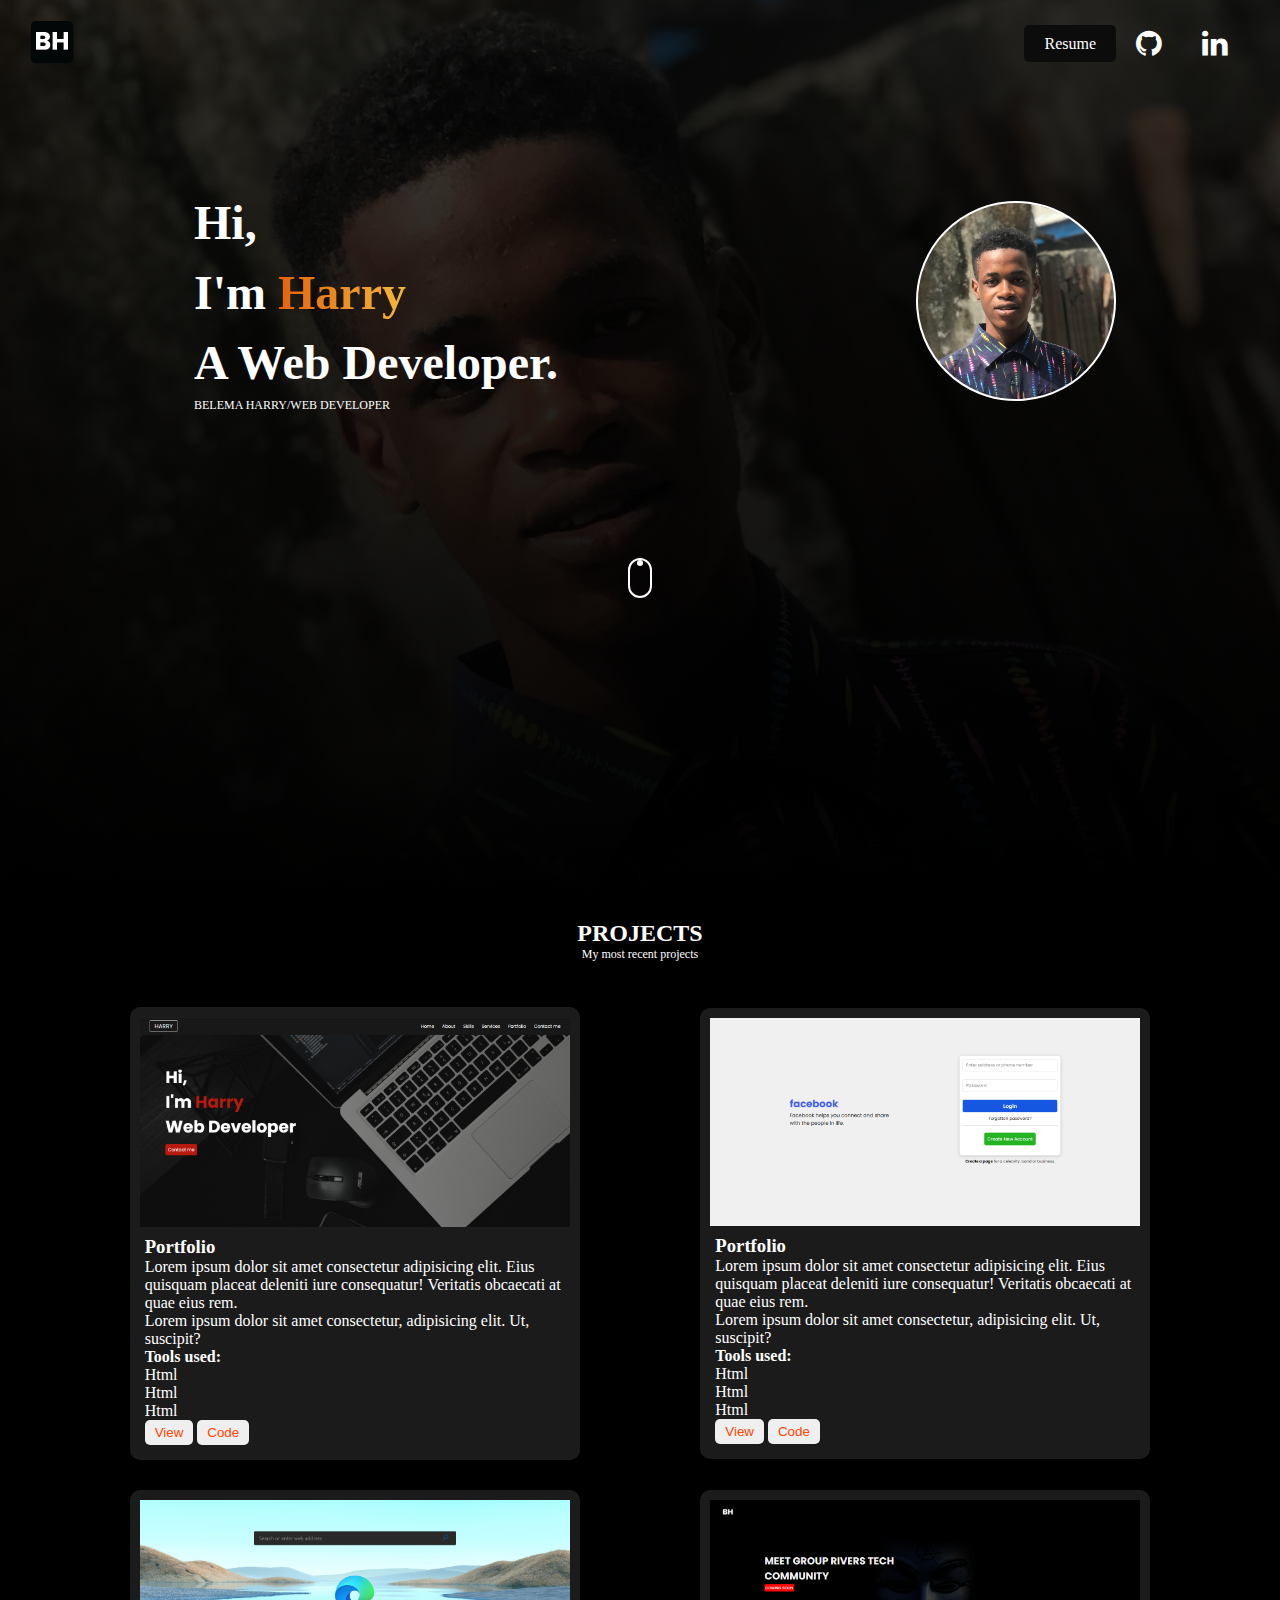
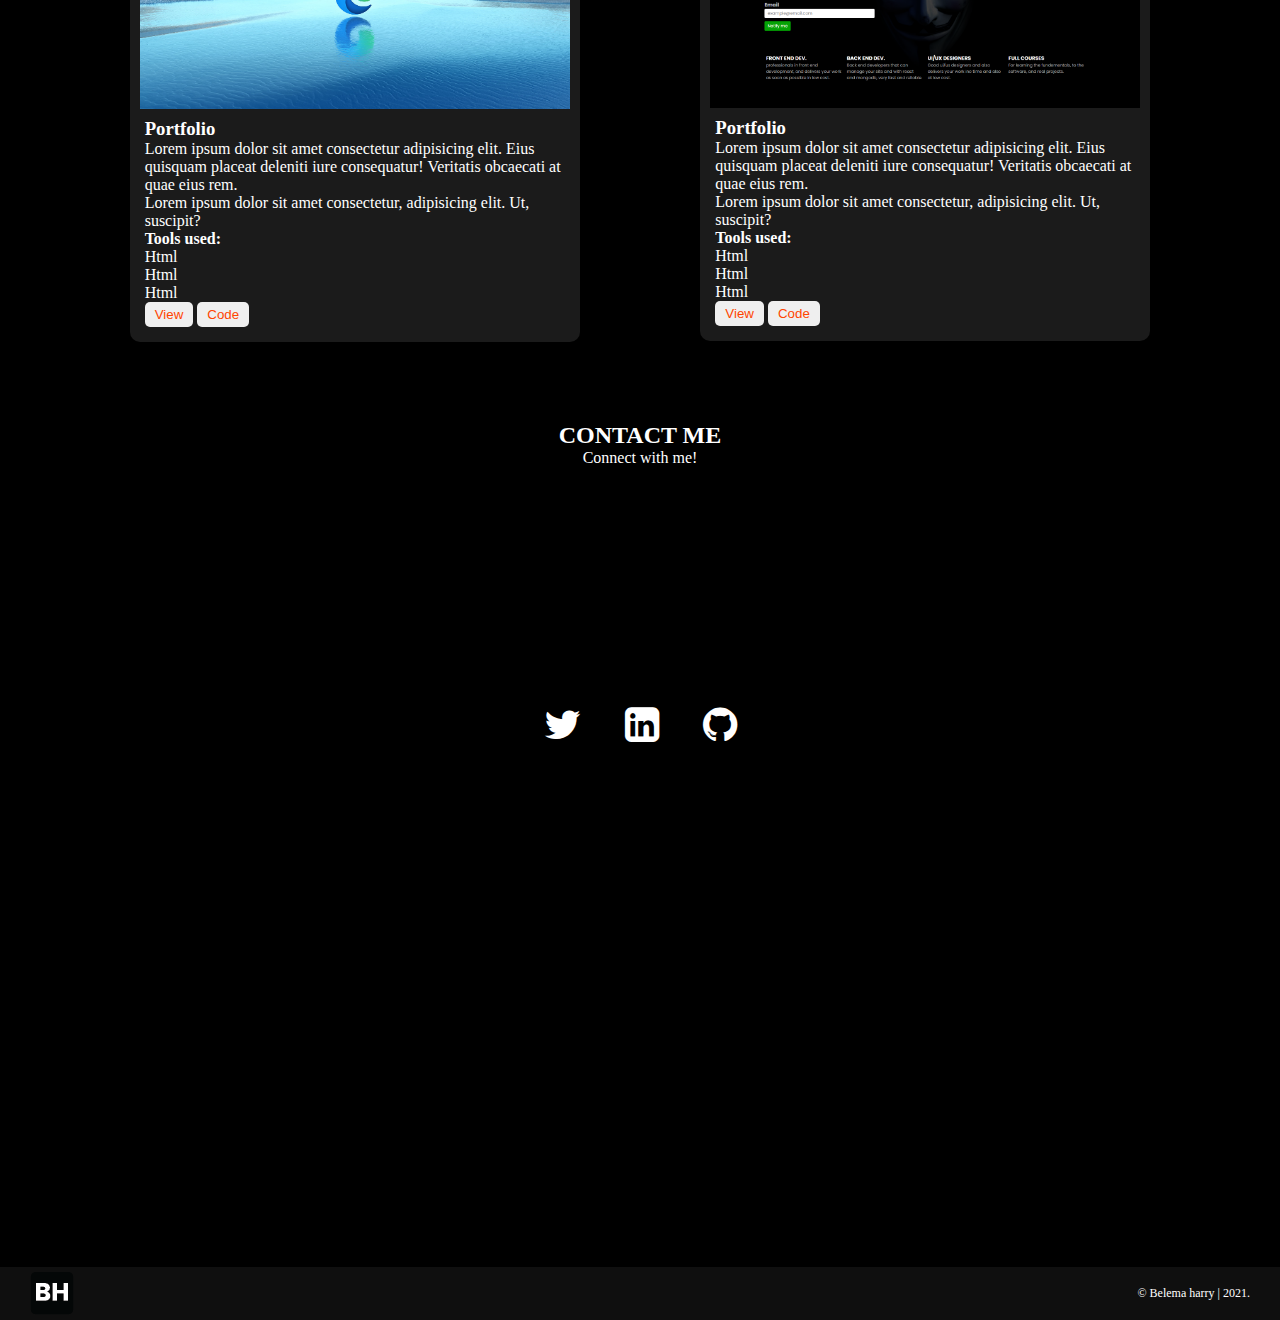
<file: index.html>
<!DOCTYPE html>
<html lang="en">

<head>
    <meta charset="UTF-8">
    <meta http-equiv="X-UA-Compatible" content="IE=edge">
    <meta name="viewport" content="width=device-width, initial-scale=1.0">
    <link rel="stylesheet" href="./assets/css/style.css">
    <link rel="stylesheet" href="./assets/css/MediaQuery.css">
    <link rel="stylesheet" href="https://cdnjs.cloudflare.com/ajax/libs/font-awesome/4.7.0/css/font-awesome.min.css">
    <link rel="shortcut icon" href="./assets/images/logo.png" type="image/x-icon">

    <!-- css light slider -->
    <link type="text/css" rel="stylesheet" href="./assets/css/lightslider.css" />

    <!-- light slider js files -->
    <!-- <script src="//ajax.googleapis.com/ajax/libs/jquery/1.11.0/jquery.min.js"></script> -->
    <script src="./assets/js/jQuery.js"></script>
    <script src="./assets/js/lightslider.js"></script>
    <title>Belema Harry</title>
</head>

<body>
    <header id="header">
        <nav id="nav">
            <div class="logo">
                <a href="#">
                    <img src="./assets/images/logo.png" alt="">
                </a>
            </div>
            <ul class="list">
                <li class="pad" ><a class="navlist res" href="#">Resume</a></li>
                <li class="pad" ><a class="navlist navicon" target="_blank" href="https://github.com/Love-harry"><i class="fa fa-github"></i></a></li>
                <li class="pad" ><a class="navlist navicon" target="_blank" href="https://www.linkedin.com/in/belema-harry-421820210/"><i class="fa fa-linkedin"></i></a></li>
            </ul>
        </nav>

        <div class="intro">
            <div class="intro_text">
                <h1>Hi, <br> I'm <span>Harry</span> <br> A Web Developer. </h1>
                <p class="intro_p">BELEMA HARRY/WEB DEVELOPER</p>
            </div>
            <div class="intro_image">
                <!-- <img src="./assets/images/about.jpg" alt="img"> -->
            </div>
        </div>

        <!-- mouse section -->
        <div class="scroll">
            <a class="mouse-link" href="#project">
                <div class="mouse-down center">
                    <div class="bullet">
                    </div>
                </div>
            </a>
        </div>
        <!-- end of mouse section -->

    </header>

    <!-- Project section -->
    <section id="project">
        <div class="phead-text">
            <h2>PROJECTS</h2>
            <p class="intro_p">My most recent projects</p>
        </div>

        <div class="project-container">
            <div class="pro-box">
                <div class="pro-preview">
                    <img src="./assets/images/img3.png" alt="">
                </div>
                <div class="pro-details">
                    <h3>Portfolio</h3>
                    <div class="pro-details-para">
                        <p>Lorem ipsum dolor sit amet consectetur adipisicing elit. Eius quisquam placeat deleniti iure consequatur! Veritatis obcaecati at quae eius rem.</p>
                        <p>Lorem ipsum dolor sit amet consectetur, adipisicing elit. Ut, suscipit?</p>
                    </div>
                    <h4>Tools used:</h4>
                    <ol>
                        <li>Html</li>
                        <li>Html</li>
                        <li>Html</li>
                    </ol>
                    <div class="vc-btn">
                        <button class="btn-btn" >View</button>
                        <button class="btn-btn" >Code</button>
                    </div>
                </div>
            </div>

            <div class="pro-box">
                <div class="pro-preview">
                    <img src="./assets/images/img1.png" alt="">
                </div>
                <div class="pro-details">
                    <h3>Portfolio</h3>
                    <div class="pro-details-para">
                        <p>Lorem ipsum dolor sit amet consectetur adipisicing elit. Eius quisquam placeat deleniti iure consequatur!
                            Veritatis obcaecati at quae eius rem.</p>
                        <p>Lorem ipsum dolor sit amet consectetur, adipisicing elit. Ut, suscipit?</p>
                    </div>
                    <h4>Tools used:</h4>
                    <ol>
                        <li>Html</li>
                        <li>Html</li>
                        <li>Html</li>
                    </ol>
                    <div class="vc-btn">
                        <button class="btn-btn">View</button>
                        <button class="btn-btn">Code</button>
                    </div>
                </div>
            </div>

            <div class="pro-box">
                <div class="pro-preview">
                    <img src="./assets/images/img4.png" alt="">
                </div>
                <div class="pro-details">
                    <h3>Portfolio</h3>
                    <div class="pro-details-para">
                        <p>Lorem ipsum dolor sit amet consectetur adipisicing elit. Eius quisquam placeat deleniti iure consequatur!
                            Veritatis obcaecati at quae eius rem.</p>
                        <p>Lorem ipsum dolor sit amet consectetur, adipisicing elit. Ut, suscipit?</p>
                    </div>
                    <h4>Tools used:</h4>
                    <ol>
                        <li>Html</li>
                        <li>Html</li>
                        <li>Html</li>
                    </ol>
                    <div class="vc-btn">
                        <button class="btn-btn">View</button>
                        <button class="btn-btn">Code</button>
                    </div>
                </div>
            </div>

            <div class="pro-box">
                <div class="pro-preview">
                    <img src="./assets/images/img5.png" alt="">
                </div>
                <div class="pro-details">
                    <h3>Portfolio</h3>
                    <div class="pro-details-para">
                        <p>Lorem ipsum dolor sit amet consectetur adipisicing elit. Eius quisquam placeat deleniti iure consequatur!
                            Veritatis obcaecati at quae eius rem.</p>
                        <p>Lorem ipsum dolor sit amet consectetur, adipisicing elit. Ut, suscipit?</p>
                    </div>
                    <h4>Tools used:</h4>
                    <ol>
                        <li>Html</li>
                        <li>Html</li>
                        <li>Html</li>
                    </ol>
                    <div class="vc-btn">
                        <button class="btn-btn">View</button>
                        <button class="btn-btn">Code</button>
                    </div>
                </div>
            </div>
        </div>
    </section>

    <div id="contact">
        <div class="chead-text">
            <h2>CONTACT ME</h2>
            <p>Connect with me!</p>
        </div>

        <div class="contact-box">
            <a href="#"><i class="fa contact-icon fa-twitter" aria-hidden="true"></i></a>
            <a href="#"><i class="fa contact-icon fa-linkedin-square" aria-hidden="true"></i></a>
            <a href="#"><i class="fa contact-icon fa-github" aria-hidden="true"></i></a>
            <!-- <a href="#"><i class="fa contact-icon fa-phone" aria-hidden="true"></i></a> -->
        </div>
        
    </div>

    <!-- footer section -->
    <section class="footer">
        <footer>
            <img class="fimg" src="./assets/images/logo.png" alt="footer logo">
            <p class="intro_p">&copy; Belema harry | 2021.</p>
        </footer>
    </section>

    <script src="./assets/js/main.js"></script>
</body>

</html>
</file>
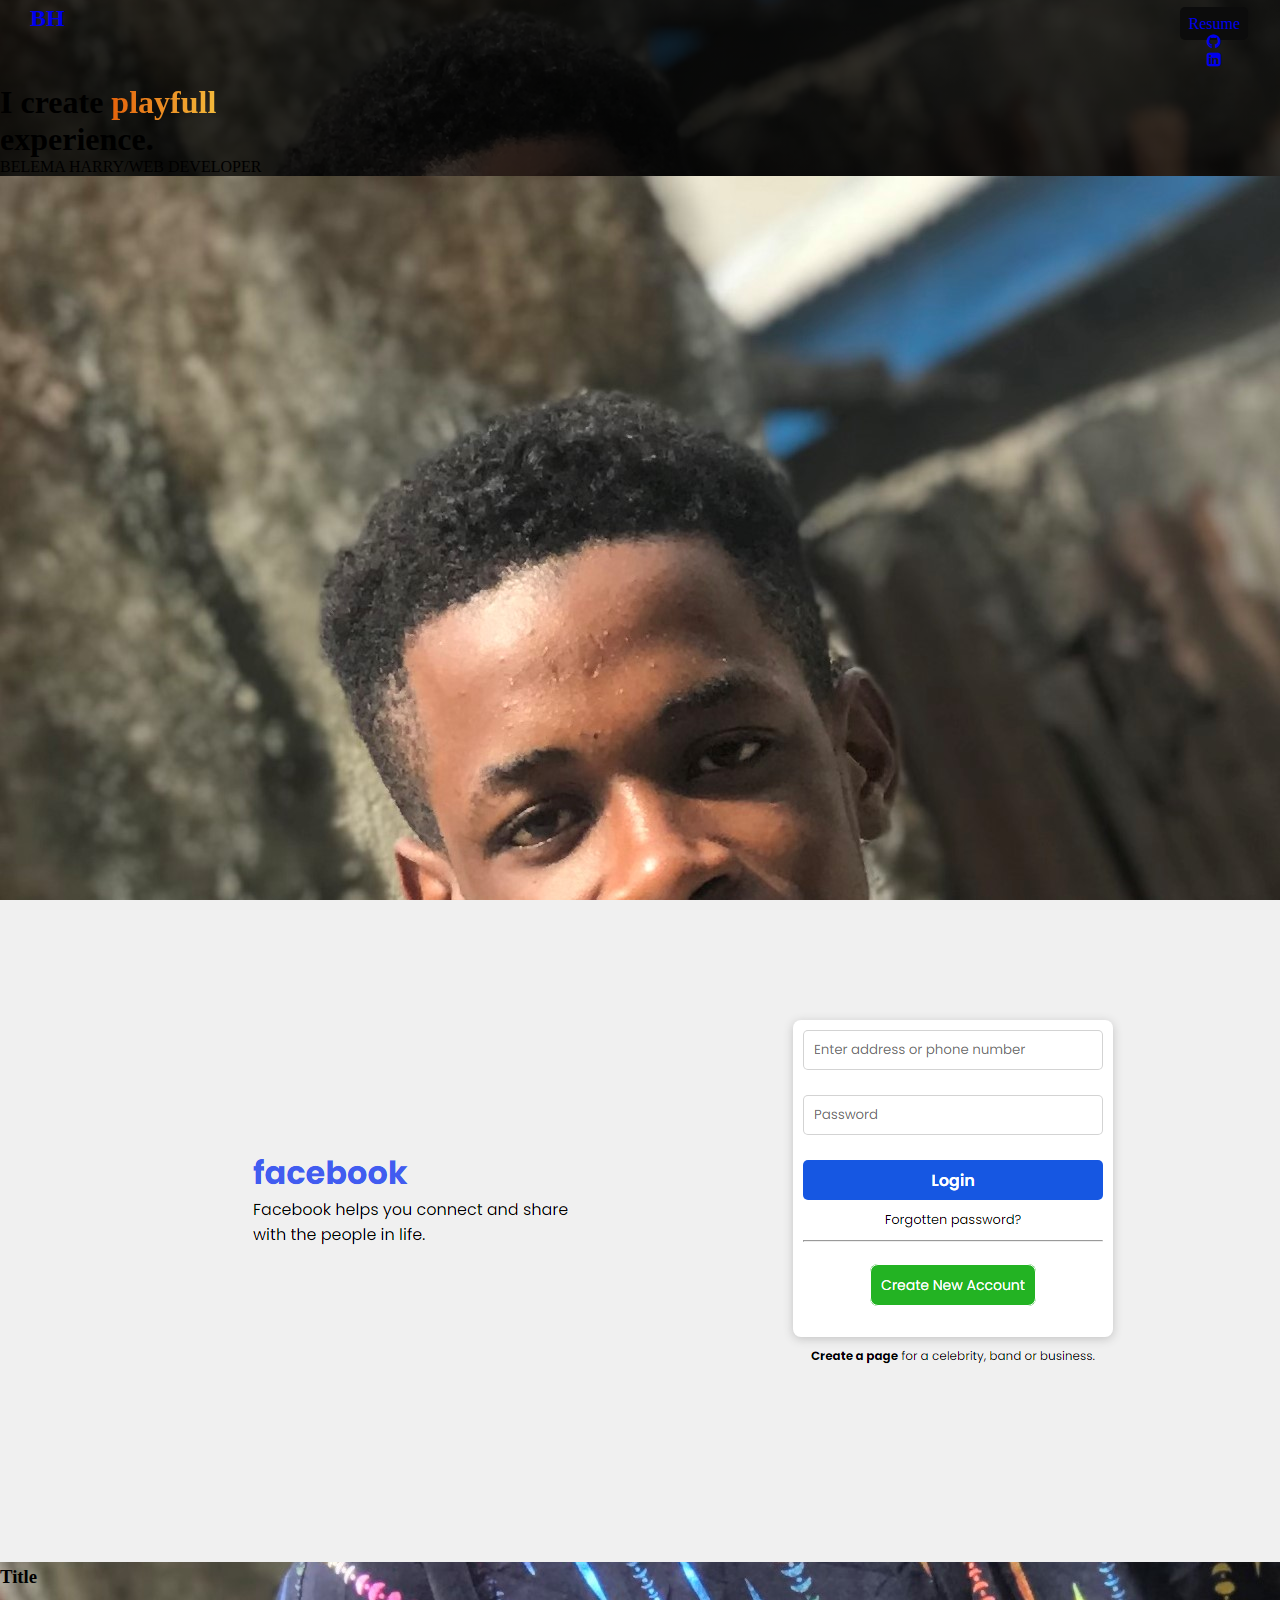
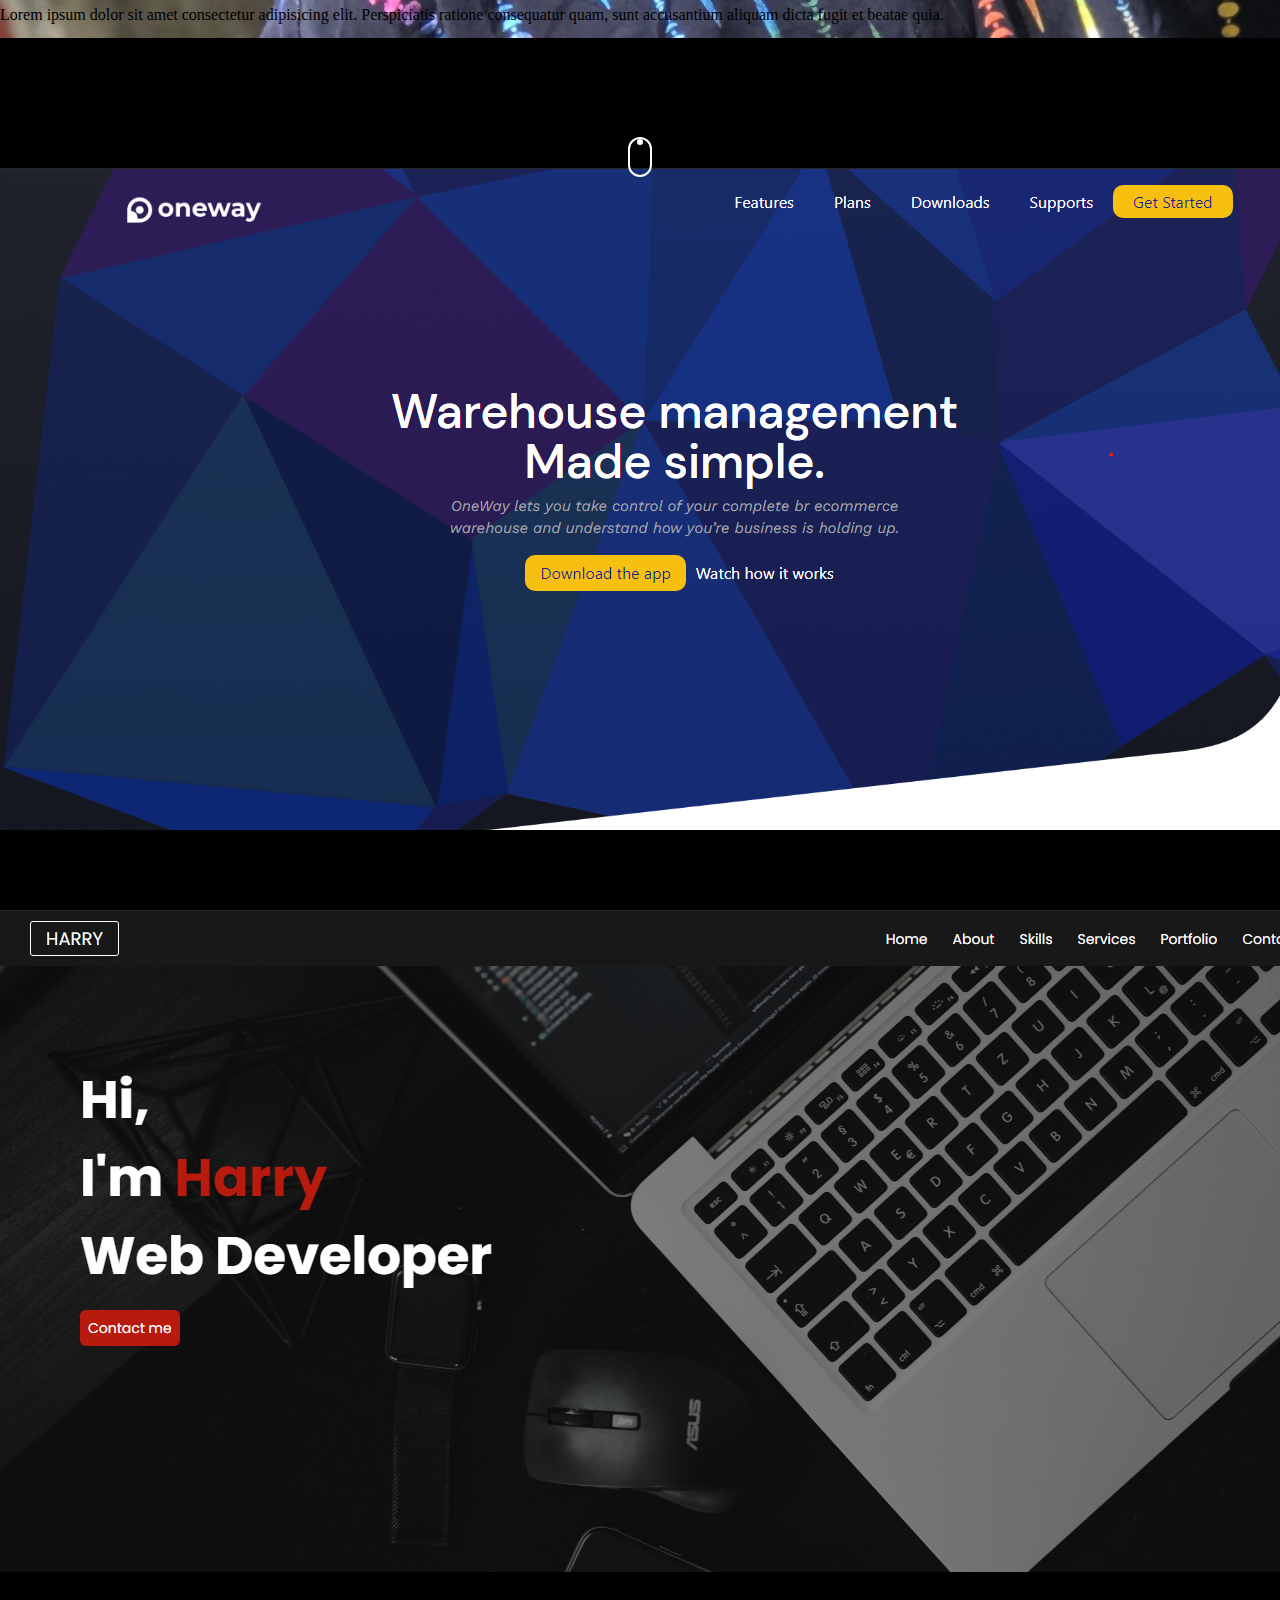
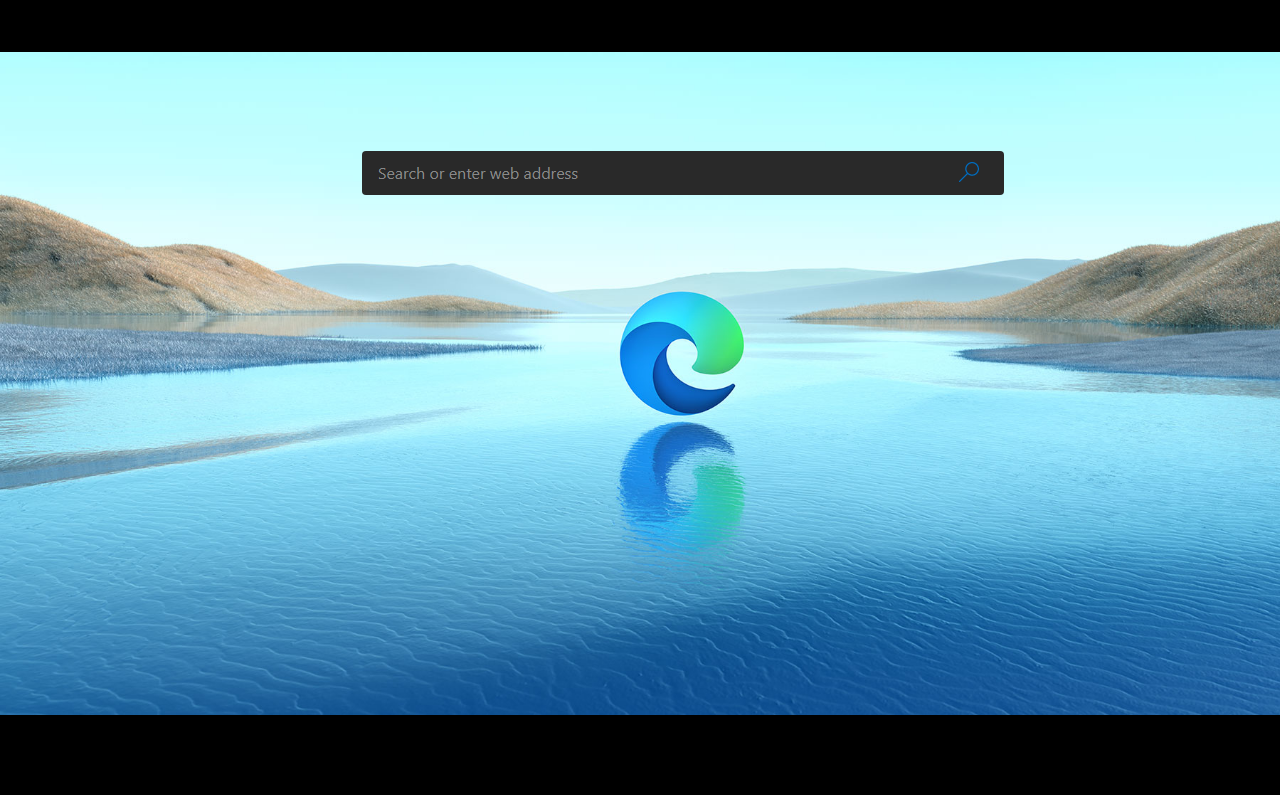
<file: src/index.html>
<!DOCTYPE html>
<html lang="en">

<head>
    <meta charset="UTF-8">
    <meta http-equiv="X-UA-Compatible" content="IE=edge">
    <meta name="viewport" content="width=device-width, initial-scale=1.0">
    <link rel="stylesheet" href="../assets/css/style.css">
    <link rel="stylesheet" href="https://cdnjs.cloudflare.com/ajax/libs/font-awesome/4.7.0/css/font-awesome.min.css">
    <title>Belema Harry</title>
</head>

<body>
    <header id="header">
        <nav id="nav">
            <div class="logo">
                <a href="#">
                    <h2>BH</h2>
                </a>
            </div>
            <ul class="list">
                <li><a class="res" href="#">Resume</a></li>
                <li><a href="#"><i class="fa fa-github"></i></a></li>
                <li><a href="#"><i class="fa fa-linkedin-square"></i></a></li>
            </ul>
        </nav>

        <div class="intro">
            <div class="a">
                <h1>I create <span>playfull</span> <br> experience. </h1>
                <p>BELEMA HARRY/WEB DEVELOPER</p>
            </div>
            <div class="b">
                <img src="../assets/images/about.jpg" alt="img">
            </div>
        </div>
        <div class="scroll">
            <a href="#projects">
                <div class="mouse-down center">
                    <div class="bullet">
                    </div>
                </div>
            </a>
        </div>

    </header>



    <div class="container" id="projects">
        <div class="projects">
            <div class="row">
                <div class="col">
                    <div class="preview">
                        <img src="../assets/images/img1.png" alt="">
                    </div>

                    <div class="discription">
                        <h3 class="title">Title</h3>
                        <br>

                        <p class="par-1">Lorem ipsum dolor sit amet consectetur adipisicing elit. Perspiciatis ratione
                            consequatur quam, sunt accusantium aliquam dicta fugit et beatae quia.</p>
                        <br>
                        <p class="par-2">Lorem ipsum dolor sit amet consectetur adipisicing elit. Aperiam, perspiciatis
                            quaerat. Dolorem expedita tempore ipsum!</p><br>
                        <h4 class="title">Build Tools:</h4><br>
                        <ul>
                            <li>HTML</li>
                            <li>CSS</li>
                            <li>JAVASCRIPT</li>
                        </ul>
                    </div>
                </div>

                <div class="col">
                    <div class="preview">
                        <img src="../assets/images/img2.png" alt="">
                    </div>

                    <div class="discription">
                        <h3 class="title">Title</h3>
                        <p class="par-1">Lorem ipsum dolor sit amet consectetur adipisicing elit. Perspiciatis ratione
                            consequatur quam, sunt accusantium aliquam dicta fugit et beatae quia.</p>
                        <br>
                        <p class="par-2">Lorem ipsum dolor sit amet consectetur adipisicing elit. Aperiam, perspiciatis
                            quaerat. Dolorem expedita tempore ipsum!</p>
                    </div>
                </div>

                <div class="col">
                    <div class="preview">
                        <img src="../assets/images/img3.png" alt="">
                    </div>

                    <div class="discription">
                        <h3 class="title">Title</h3>
                        <p class="par-1">Lorem ipsum dolor sit amet consectetur adipisicing elit. Perspiciatis ratione
                            consequatur quam, sunt accusantium aliquam dicta fugit et beatae quia.</p>
                        <br>
                        <p class="par-2">Lorem ipsum dolor sit amet consectetur adipisicing elit. Aperiam, perspiciatis
                            quaerat. Dolorem expedita tempore ipsum!</p>
                    </div>
                </div>

                <div class="col">
                    <div class="preview">
                        <img src="../assets/images/img4.png" alt="">
                    </div>

                    <div class="discription">
                        <h3 class="title">Title</h3>
                        <p class="par-1">Lorem ipsum dolor sit amet consectetur adipisicing elit. Perspiciatis ratione
                            consequatur quam, sunt accusantium aliquam dicta fugit et beatae quia.</p>
                        <br>
                        <p class="par-2">Lorem ipsum dolor sit amet consectetur adipisicing elit. Aperiam, perspiciatis
                            quaerat. Dolorem expedita tempore ipsum!</p>
                    </div>
                </div>
            </div>
        </div>
    </div>
</body>

</html>
</file>
<file: assets/css/style.css>
* {
  margin: 0;
  padding: 0;
  box-sizing: border-box;
  text-decoration: none;
  list-style: none;
}

body,
html {
  scroll-behavior: smooth;
  -webkit-scroll-behavior: smooth;
  font-family: "DM Sans";
  background-color: rgb(0, 0, 0);
}

span {
  background-image: linear-gradient(92deg, #e4620b, #f3b93b);
  -webkit-background-clip: text;
  background-clip: text;
  -webkit-text-fill-color: transparent;
  animation: hue 10s infinite linear;
  -webkit-animation: hue 8s infinite linear;
}

/* Mouse section styling */
.scroll {
  /* border: 1px solid red; */
  padding: 5px;
  position: relative;
  display: flex;
  align-items: center;
  justify-content: center;
  top: 10%;
}

.mouse-down {
  width: 24px;
  height: 40px;
  border: 2px solid #fff;
  margin: 0 auto;
  border-radius: 50px;
}

.bullet {
  width: 6px;
  height: 6px;
  background: #fff;
  margin: 0 auto;
  border-radius: 100%;
  position: relative;
  -webkit-animation: scrollDownUp 3s infinite;
  animation: scrollDownUp 2s linear infinite;
}
/* end mouse section */

/* Webkit scroll bar*/
::-webkit-scrollbar {
  width: 8px;
}
::-webkit-scrollbar-track {
  background: #1f1f1f;
}
::-webkit-scrollbar-thumb {
  border-radius: 5px;
  background: #999;
}
::-webkit-scrollbar-thumb:hover {
  background: #555;
}
/* End of Webkit */

header {
  height: 100vh;
  /* border: 2px solid red; */
  background: linear-gradient(rgba(0, 0, 0, 0.75), rgba(0, 0, 0)),
    url("../images/about.jpg");
  background-repeat: no-repeat;
  background-size: cover;
  background-position: center;
}

nav {
  /* border: 1px solid red; */
  display: flex;
  /* align-items: center; */
  padding: 5px 30px;
  justify-content: space-between;
}

.list {
  display: flex;
  align-items: center;
  flex-direction: column;
  /* border: 1px solid green; */
  padding: 10px 2px;
}

.navlist {
  color: white;
  margin: 10px 0;
}

.res{
  background: #0c0c0c;
  padding: 8px;
  border-radius: 5px;
}

.pad{
  padding: 7px 0;
}

.navicon{
  font-size: 30px;
}

.intro_text {
  color: white;
  padding: 50px 30px;
}

.intro_text h1 {
  font-family: "poppins";
  font-size: 2.5rem;
  line-height: 50px;
}

.intro_p {
  font-size: 12px;
  font-family: "comfortaa";
}

/* project section */
.phead-text {
  color: white;
  text-align: center;
  padding: 20px 0;
  /* border: 1px solid red; */
}

.pro-details {
  padding: 5px;
}

.project-container{
  padding: 10px;
}

.pro-box {
  /* border: 1px solid red; */
  color: white;
  border-radius: 10px;
  overflow: hidden;
  background: rgb(27, 27, 27);
  padding: 10px;
  margin: 15px 1px;
}

.pro-preview img{
  width: 100%;
}

.btn-btn{
  padding: 5px 10px;
  border: none;
  border-radius: 5px;
  cursor: pointer;
  color: orangered;
}

.btn-btn:hover{
  background: orangered;
  color: white;
}


/* ======================================= */
/* Contact section */
#contact{
  height: 100vh;
  /* border: 2px solid red; */
}

.chead-text{
  color: white;
  text-align: center;
  /* border: 1px solid red; */
  padding: 55px 20px;
}

.contact-box{
  /* border: 1px solid rgb(27, 23, 23); */
  text-align: center;
  position: relative;
  top: 20%;
}

.contact-box a{
  color: white;
  font-size: 40px;
  padding: 10px 20px;
}

/* ====================================== */
/* Footer section */
footer{
  color: white;
  display: flex;
  align-items: center;
  justify-content: space-between;
  background: #0f0f0f;
  padding: 5px 30px;
}
/* ===================================== */

/* Span animation ====================== */
@keyframes hue {
  from {
    -webkit-filter: hue-rotate(0deg);
  }
  to {
    -webkit-filter: hue-rotate(-360deg);
  }
}

/* Chrome, Safari, Opera */
@-webkit-keyframes scrollDownUp {
  0% {
    top: 5px;
  }
  50% {
    top: 20px;
  }
  100% {
    top: 5px;
  }
}

/* Standard syntax */
@keyframes scrollDownUp {
  0% {
    top: 5px;
  }
  50% {
    top: 20px;
  }
  100% {
    top: 5px;
  }
}
/* end animations section =============== */
</file>
<file: assets/css/MediaQuery.css>
@media (min-width: 768px) {
    nav{
        display: flex;
        align-items: center;
        justify-content: space-between;
        padding: 10px 30px;
    }

    .list{
        display: flex;
        flex-direction: row;
        align-items: center;
    }

    .navlist{
        padding: 10px 20px;
    }

    .intro{
        display: flex;
        padding-top: 50px;
        align-items: center;
        justify-content: space-around;
        /* border: 1px solid red; */
    }

    .intro_image{
        background-image: url(../images/about.jpg);
        background-position: center;
        background-repeat: no-repeat;
        background-size: cover;
        border: 2px solid white;
        transform: rotate(17deg);
        border-radius: 50%;
        height: 200px;
        width: 200px;
    }

    .intro_text h1{
        font-size: 3rem;
        line-height: 70px;
    }

    .project-container{
        display: flex;
        flex-wrap: wrap;
        align-items: center;
        justify-content: space-evenly;
    }

    .pro-box{
        width: 450px;
    }
}

@media (min-width: 1440px) {
    .intro_image{
        
        height: 250px;
        width: 250px;
    }

    .intro_text h1{
        font-size: 3.5rem;
        line-height: 70px;
    }

    .intro_p{
        font-size: 15px;
    }
}

/* make the pro container on the main styling flexed and not on media q.......*/
</file>
<file: assets/css/lightslider.css>
/*! lightslider - v1.1.6 - 2016-10-25
* https://github.com/sachinchoolur/lightslider
* Copyright (c) 2016 Sachin N; Licensed MIT */
/*! lightslider - v1.1.3 - 2015-04-14
* https://github.com/sachinchoolur/lightslider
* Copyright (c) 2015 Sachin N; Licensed MIT */
/** /!!! core css Should not edit !!!/**/ 

.lSSlideOuter {
    overflow: hidden;
    -webkit-touch-callout: none;
    -webkit-user-select: none;
    -khtml-user-select: none;
    -moz-user-select: none;
    -ms-user-select: none;
    user-select: none
}
.lightSlider:before, .lightSlider:after {
    content: " ";
    display: table;
}
.lightSlider {
    overflow: hidden;
    margin: 0;
}
.lSSlideWrapper {
    max-width: 100%;
    overflow: hidden;
    position: relative;
}
.lSSlideWrapper > .lightSlider:after {
    clear: both;
}
.lSSlideWrapper .lSSlide {
    -webkit-transform: translate(0px, 0px);
    -ms-transform: translate(0px, 0px);
    transform: translate(0px, 0px);
    -webkit-transition: all 1s;
    -webkit-transition-property: -webkit-transform,height;
    -moz-transition-property: -moz-transform,height;
    transition-property: transform,height;
    -webkit-transition-duration: inherit !important;
    transition-duration: inherit !important;
    -webkit-transition-timing-function: inherit !important;
    transition-timing-function: inherit !important;
}
.lSSlideWrapper .lSFade {
    position: relative;
}
.lSSlideWrapper .lSFade > * {
    position: absolute !important;
    top: 0;
    left: 0;
    z-index: 9;
    margin-right: 0;
    width: 100%;
}
.lSSlideWrapper.usingCss .lSFade > * {
    opacity: 0;
    -webkit-transition-delay: 0s;
    transition-delay: 0s;
    -webkit-transition-duration: inherit !important;
    transition-duration: inherit !important;
    -webkit-transition-property: opacity;
    transition-property: opacity;
    -webkit-transition-timing-function: inherit !important;
    transition-timing-function: inherit !important;
}
.lSSlideWrapper .lSFade > *.active {
    z-index: 10;
}
.lSSlideWrapper.usingCss .lSFade > *.active {
    opacity: 1;
}
/** /!!! End of core css Should not edit !!!/**/

/* Pager */
.lSSlideOuter .lSPager.lSpg {
    margin: 10px 0 0;
    padding: 0;
    text-align: center;
}
.lSSlideOuter .lSPager.lSpg > li {
    cursor: pointer;
    display: inline-block;
    padding: 0 5px;
}
.lSSlideOuter .lSPager.lSpg > li a {
    background-color: #222222;
    border-radius: 30px;
    display: inline-block;
    height: 8px;
    /* overflow: hidden; */
    text-indent: -999em;
    width: 8px;
    position: relative;
    z-index: 99;
    -webkit-transition: all 0.5s linear 0s;
    transition: all 0.5s linear 0s;
}
.lSSlideOuter .lSPager.lSpg > li:hover a, .lSSlideOuter .lSPager.lSpg > li.active a {
    background-color: #ffffff;
}
.lSSlideOuter .media {
    opacity: 0.8;
}
.lSSlideOuter .media.active {
    opacity: 1;
}
/* End of pager */

/** Gallery */
.lSSlideOuter .lSPager.lSGallery {
    list-style: none outside none;
    padding-left: 0;
    margin: 0;
    overflow: hidden;
    transform: translate3d(0px, 0px, 0px);
    -moz-transform: translate3d(0px, 0px, 0px);
    -ms-transform: translate3d(0px, 0px, 0px);
    -webkit-transform: translate3d(0px, 0px, 0px);
    -o-transform: translate3d(0px, 0px, 0px);
    -webkit-transition-property: -webkit-transform;
    -moz-transition-property: -moz-transform;
    -webkit-touch-callout: none;
    -webkit-user-select: none;
    -khtml-user-select: none;
    -moz-user-select: none;
    -ms-user-select: none;
    user-select: none;
}
.lSSlideOuter .lSPager.lSGallery li {
    overflow: hidden;
    -webkit-transition: border-radius 0.12s linear 0s 0.35s linear 0s;
    transition: border-radius 0.12s linear 0s 0.35s linear 0s;
}
.lSSlideOuter .lSPager.lSGallery li.active, .lSSlideOuter .lSPager.lSGallery li:hover {
    border-radius: 5px;
}
.lSSlideOuter .lSPager.lSGallery img {
    display: block;
    height: auto;
    max-width: 100%;
}
.lSSlideOuter .lSPager.lSGallery:before, .lSSlideOuter .lSPager.lSGallery:after {
    content: " ";
    display: table;
}
.lSSlideOuter .lSPager.lSGallery:after {
    clear: both;
}
/* End of Gallery*/

/* slider actions */
.lSAction > a {
    width: 32px;
    display: block;
    top: 50%;
    height: 32px;
    background-image: url('../images/controls.png');
    cursor: pointer;
    position: absolute;
    z-index: 99;
    margin-top: -16px;
    opacity: 0.5;
    -webkit-transition: opacity 0.35s linear 0s;
    transition: opacity 0.35s linear 0s;
}
.lSAction > a:hover {
    opacity: 1;
}
.lSAction > .lSPrev {
    background-position: 0 0;
    left: 10px;
}
.lSAction > .lSNext {
    background-position: -32px 0;
    right: 10px;
}
.lSAction > a.disabled {
    pointer-events: none;
}
.cS-hidden {
    height: 1px;
    opacity: 0;
    filter: alpha(opacity=0);
    overflow: hidden;
}


/* vertical */
.lSSlideOuter.vertical {
    position: relative;
}
.lSSlideOuter.vertical.noPager {
    padding-right: 0px !important;
}
.lSSlideOuter.vertical .lSGallery {
    position: absolute !important;
    right: 0;
    top: 0;
}
.lSSlideOuter.vertical .lightSlider > * {
    width: 100% !important;
    max-width: none !important;
}

/* vertical controlls */
.lSSlideOuter.vertical .lSAction > a {
    left: 50%;
    margin-left: -14px;
    margin-top: 0;
}
.lSSlideOuter.vertical .lSAction > .lSNext {
    background-position: 31px -31px;
    bottom: 10px;
    top: auto;
}
.lSSlideOuter.vertical .lSAction > .lSPrev {
    background-position: 0 -31px;
    bottom: auto;
    top: 10px;
}
/* vertical */


/* Rtl */
.lSSlideOuter.lSrtl {
    direction: rtl;
}
.lSSlideOuter .lightSlider, .lSSlideOuter .lSPager {
    padding-left: 0;
    list-style: none outside none;
}
.lSSlideOuter.lSrtl .lightSlider, .lSSlideOuter.lSrtl .lSPager {
    padding-right: 0;
}
.lSSlideOuter .lightSlider > *,  .lSSlideOuter .lSGallery li {
    float: left;
}
.lSSlideOuter.lSrtl .lightSlider > *,  .lSSlideOuter.lSrtl .lSGallery li {
    float: right !important;
}
/* Rtl */

@-webkit-keyframes rightEnd {
    0% {
        left: 0;
    }

    50% {
        left: -15px;
    }

    100% {
        left: 0;
    }
}
@keyframes rightEnd {
    0% {
        left: 0;
    }

    50% {
        left: -15px;
    }

    100% {
        left: 0;
    }
}
@-webkit-keyframes topEnd {
    0% {
        top: 0;
    }

    50% {
        top: -15px;
    }

    100% {
        top: 0;
    }
}
@keyframes topEnd {
    0% {
        top: 0;
    }

    50% {
        top: -15px;
    }

    100% {
        top: 0;
    }
}
@-webkit-keyframes leftEnd {
    0% {
        left: 0;
    }

    50% {
        left: 15px;
    }

    100% {
        left: 0;
    }
}
@keyframes leftEnd {
    0% {
        left: 0;
    }

    50% {
        left: 15px;
    }

    100% {
        left: 0;
    }
}
@-webkit-keyframes bottomEnd {
    0% {
        bottom: 0;
    }

    50% {
        bottom: -15px;
    }

    100% {
        bottom: 0;
    }
}
@keyframes bottomEnd {
    0% {
        bottom: 0;
    }

    50% {
        bottom: -15px;
    }

    100% {
        bottom: 0;
    }
}
.lSSlideOuter .rightEnd {
    -webkit-animation: rightEnd 0.3s;
    animation: rightEnd 0.3s;
    position: relative;
}
.lSSlideOuter .leftEnd {
    -webkit-animation: leftEnd 0.3s;
    animation: leftEnd 0.3s;
    position: relative;
}
.lSSlideOuter.vertical .rightEnd {
    -webkit-animation: topEnd 0.3s;
    animation: topEnd 0.3s;
    position: relative;
}
.lSSlideOuter.vertical .leftEnd {
    -webkit-animation: bottomEnd 0.3s;
    animation: bottomEnd 0.3s;
    position: relative;
}
.lSSlideOuter.lSrtl .rightEnd {
    -webkit-animation: leftEnd 0.3s;
    animation: leftEnd 0.3s;
    position: relative;
}
.lSSlideOuter.lSrtl .leftEnd {
    -webkit-animation: rightEnd 0.3s;
    animation: rightEnd 0.3s;
    position: relative;
}
/*/  GRab cursor */
.lightSlider.lsGrab > * {
  cursor: -webkit-grab;
  cursor: -moz-grab;
  cursor: -o-grab;
  cursor: -ms-grab;
  cursor: grab;
}
.lightSlider.lsGrabbing > * {
  cursor: move;
  cursor: -webkit-grabbing;
  cursor: -moz-grabbing;
  cursor: -o-grabbing;
  cursor: -ms-grabbing;
  cursor: grabbing;
}
</file>
